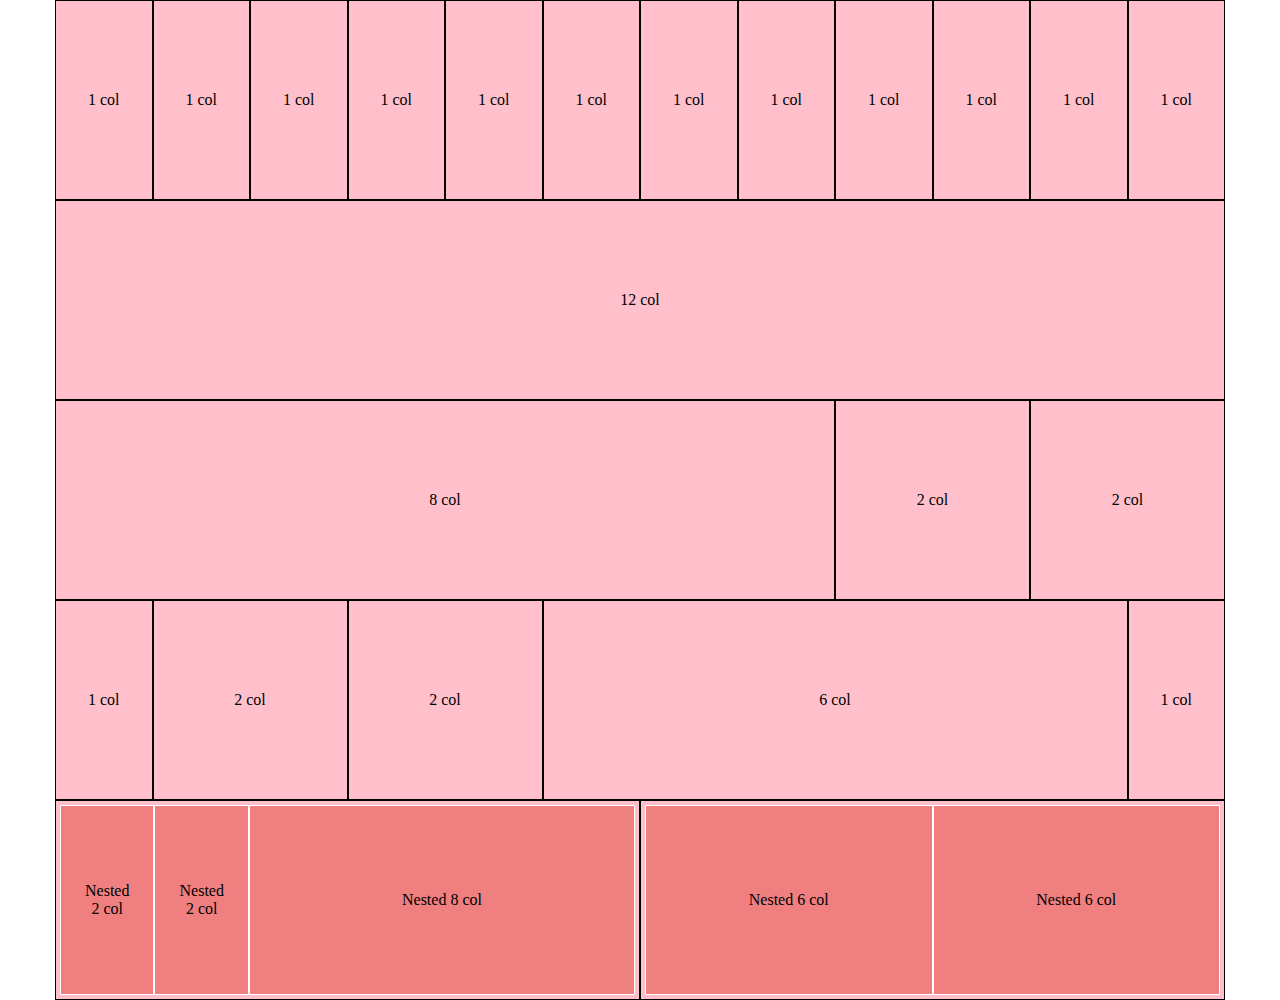
<file: index.html>
<!DOCTYPE html>
<html lang="en" dir="ltr">
  <head>
    <meta charset="utf-8">
    <title>12-Bool Framework</title>

    <link rel="stylesheet" href="./assets/12-bool-framework.css">
    <link rel="stylesheet" href="./assets/master.css">
  </head>
  <body class="">
    <div class="container bg-pink">
      <div class="col-1">
        <div class="text-center">
          1 col
        </div>
      </div>
      <div class="col-1">
        <div class="text-center">
          1 col
        </div>
      </div>
      <div class="col-1">
        <div class="text-center">
          1 col
        </div>
      </div>
      <div class="col-1">
        <div class="text-center">
          1 col
        </div>
      </div>
      <div class="col-1">
        <div class="text-center">
          1 col
        </div>
      </div>
      <div class="col-1">
        <div class="text-center">
          1 col
        </div>
      </div>
      <div class="col-1">
        <div class="text-center">
          1 col
        </div>
      </div>
      <div class="col-1">
        <div class="text-center">
          1 col
        </div>
      </div>
      <div class="col-1">
        <div class="text-center">
          1 col
        </div>
      </div>
      <div class="col-1">
        <div class="text-center">
          1 col
        </div>
      </div>
      <div class="col-1">
        <div class="text-center">
          1 col
        </div>
      </div>
      <div class="col-1">
        <div class="text-center">
          1 col
        </div>
      </div>
    </div>
    <div class="container bg-pink">
      <div class="col-12">
        <div class="text-center">
          12 col
        </div>
      </div>
    </div>
      <div class="container bg-pink">
        <div class="col-8">
          <div class="text-center">
            8 col
          </div>
        </div>
        <div class="col-2">
          <div class="text-center">
            2 col
          </div>
        </div>
        <div class="col-2">
          <div class="text-center">
            2 col
          </div>
        </div>
      </div>
      <div class="container bg-pink">
      <div class="col-1">
        <div class="text-center">
          1 col
        </div>
      </div>
      <div class="col-2">
        <div class="text-center">
          2 col
        </div>
      </div>
      <div class="col-2">
        <div class="text-center">
          2 col
        </div>
      </div>
      <div class="col-6">
        <div class="text-center">
          6 col
        </div>
      </div>
      <div class="col-1">
        <div class="text-center">
          1 col
        </div>
      </div>
      </div>
      <div class="container bg-pink">
        <div class="col-6">
          <div class="container p-tl">
            <div class="col-2 bg-reddish b-w h-190 w-2">
              <div class="text-center">
                Nested 2 col
              </div>
            </div>
            <div class="col-2 bg-reddish b-w h-190 w-2">
              <div class="text-center">
                Nested 2 col
              </div>
            </div>
            <div class="col-8 bg-reddish b-w h-190">
              <div class="text-center">
                Nested 8 col
              </div>
            </div>
          </div>
        </div>
        <div class="col-6">
          <div class="container p-tl">
            <div class="col-6 bg-reddish b-w h-190 w-3">
              <div class="text-center">
                Nested 6 col
              </div>
            </div>
            <div class="col-6 bg-reddish b-w h-190 w-3">
              <div class="text-center">
                Nested 6 col
              </div>
            </div>
          </div>
        </div>
      </div>
  </body>
</html>
</file>
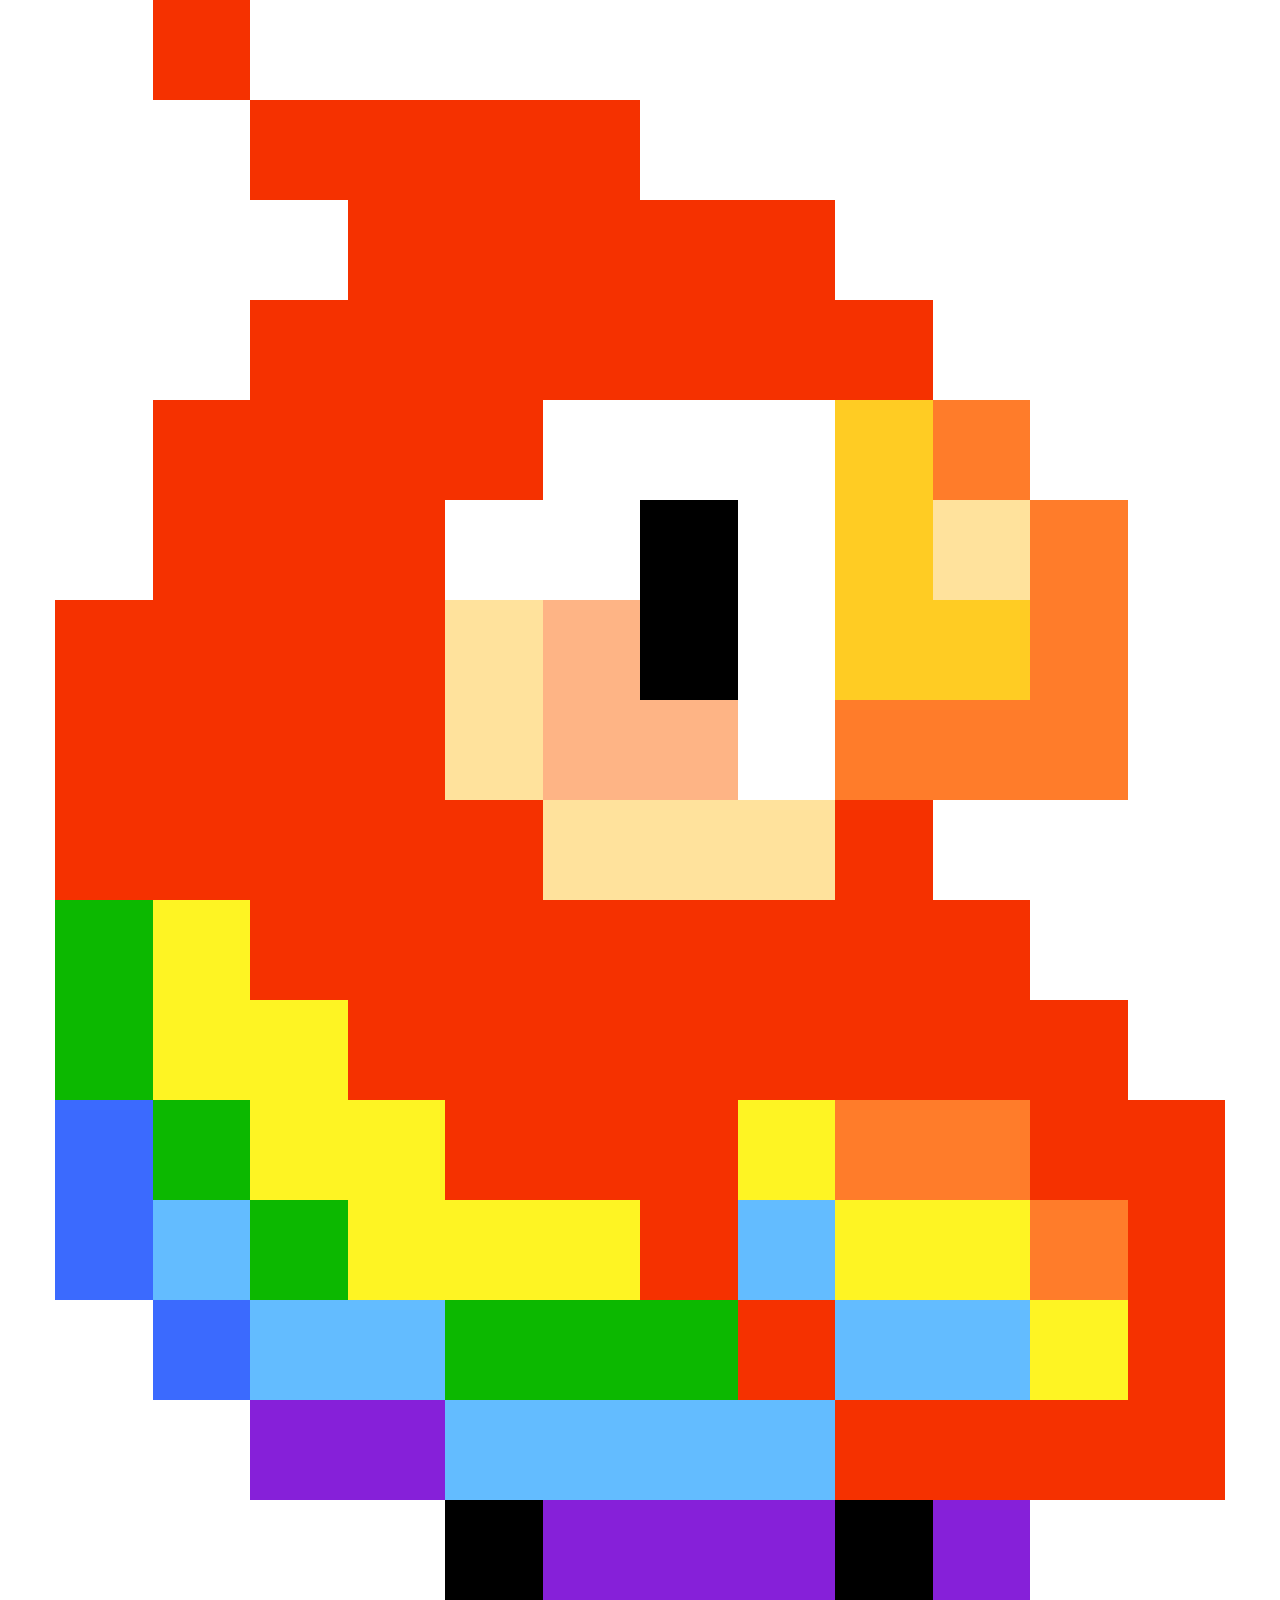
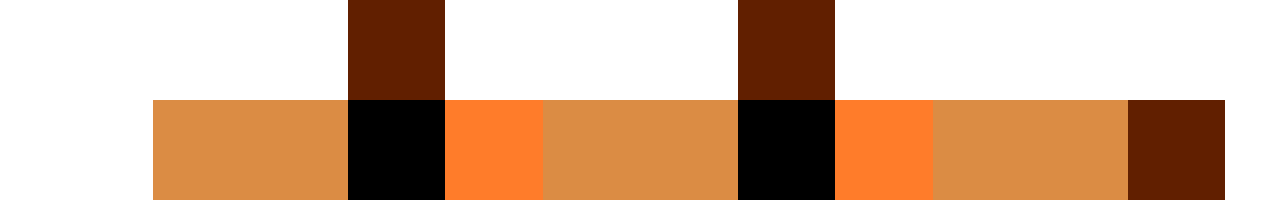
<file: bonus/index.html>
<!DOCTYPE html>
<html lang="en" dir="ltr">
  <head>
    <meta charset="utf-8">
    <title>Parrot</title>

    <link rel="stylesheet" href="./12-bool-framework.css">
    <link rel="stylesheet" href="./master.css">
  </head>
  <body class="">
    <div class="container">
      <div class="col-1 col-offset-1 bg-red"></div>
    </div>
      <div class="container">
        <div class="col-4 col-offset-2 bg-red"></div>
      </div>
      <div class="container">
        <div class="col-5 col-offset-3 bg-red"></div>
      </div>
      <div class="container">
        <div class="col-7 col-offset-2 bg-red"></div>
      </div>
      <div class="container">
        <div class="col-4 col-offset-1 bg-red"></div>
        <div class="col-1 col-offset-3 bg-yellow"></div>
        <div class="col-1 bg-orange"></div>
      </div>
      <div class="container">
        <div class="col-3 col-offset-1 bg-red"></div>
        <div class="col-1 col-offset-2 bg-black"></div>
        <div class="col-1 col-offset-1 bg-yellow"></div>
        <div class="col-1 bg-light-yellow"></div>
        <div class="col-1 bg-orange"></div>
      </div>
      <div class="container">
        <div class="col-4 bg-red"></div>
        <div class="col-1 bg-light-yellow"></div>
        <div class="col-1 bg-beige"></div>
        <div class="col-1 bg-black"></div>
        <div class="col-2 col-offset-1 bg-yellow"></div>
        <div class="col-1 bg-orange"></div>
      </div>
      <div class="container">
        <div class="col-4 bg-red"></div>
        <div class="col-1 bg-light-yellow"></div>
        <div class="col-2 bg-beige"></div>
        <div class="col-3 col-offset-1 bg-orange"></div>

      </div>
      <div class="container">
        <div class="col-5 bg-red"></div>
        <div class="col-3 bg-light-yellow"></div>
        <div class="col-1 bg-red"></div>
      </div>
      <div class="container">
        <div class="col-1 bg-green"></div>
        <div class="col-1 bg-bright-yellow"></div>
        <div class="col-8 bg-red"></div>
      </div>
      <div class="container">
        <div class="col-1 bg-green"></div>
        <div class="col-2 bg-bright-yellow"></div>
        <div class="col-8 bg-red"></div>
      </div>
      <div class="container">
        <div class="col-1 bg-blue"></div>
        <div class="col-1 bg-green"></div>
        <div class="col-2 bg-bright-yellow"></div>
        <div class="col-3 bg-red"></div>
        <div class="col-1 bg-bright-yellow"></div>
        <div class="col-2 bg-orange"></div>
        <div class="col-2 bg-red"></div>
      </div>
      <div class="container">
        <div class="col-1 bg-blue"></div>
        <div class="col-1 bg-light-blue"></div>
        <div class="col-1 bg-green"></div>
        <div class="col-3 bg-bright-yellow"></div>
        <div class="col-1 bg-red"></div>
        <div class="col-1 bg-light-blue"></div>
        <div class="col-2 bg-bright-yellow"></div>
        <div class="col-1 bg-orange"></div>
        <div class="col-1 bg-red"></div>
      </div>
      <div class="container">
        <div class="col-1 col-offset-1 bg-blue"></div>
        <div class="col-2 bg-light-blue"></div>
        <div class="col-3 bg-green"></div>
        <div class="col-1 bg-red"></div>
        <div class="col-2 bg-light-blue"></div>
        <div class="col-1 bg-bright-yellow"></div>
        <div class="col-1 bg-red"></div>
      </div>
      <div class="container">
        <div class="col-2 col-offset-2 bg-purple"></div>
        <div class="col-4 bg-light-blue"></div>
        <div class="col-4 bg-red"></div>
      </div>
      <div class="container">
        <div class="col-1 col-offset-4 bg-black"></div>
        <div class="col-3 bg-purple"></div>
        <div class="col-1 bg-black"></div>
        <div class="col-1 bg-purple"></div>
      </div>
      <div class="container">
        <div class="col-1 col-offset-3 bg-brown"></div>
        <div class="col-1 col-offset-3 bg-brown"></div>
      </div>
      <div class="container">
        <div class="col-2 col-offset-1 bg-light-brown"></div>
        <div class="col-1 bg-black"></div>
        <div class="col-1 bg-orange"></div>
        <div class="col-2 bg-light-brown"></div>
        <div class="col-1 bg-black"></div>
        <div class="col-1 bg-orange"></div>
        <div class="col-2 bg-light-brown"></div>
        <div class="col-1 bg-brown"></div>
      </div>

  </body>
</html>
</file>
<file: assets/12-bool-framework.css>
body.debug .container [class*=col-] {
  height: 200px;
  background-color: red;
  border: 1px solid black;
}

/* FRAMEWORK */
* {
  margin: 0;
  padding: 0;
  box-sizing: border-box;
}

.container {
  max-width: 1170px;
  margin: 0 auto;
}

.container::after {
  content:"";
  display: table;
  clear: both;
}

[class*="col-"] {
  float: left;
}

.col-1 {
  width: calc(100% / 12);
}

.col-2 {
  width: calc(100% / 12 * 2);
}

.col-3 {
  width: 25%;
}

.col-4 {
  width: calc(100% / 12 * 4);
}

.col-5 {
  width: calc(100% / 12 * 5);
}

.col-6 {
  width: 50%;
}

.col-7 {
  width: calc(100% / 12 * 7);
}

.col-8 {
  width: calc(100% / 12 * 8);
}

.col-9 {
  width: 75%;
}

.col-10 {
  width: calc(100% / 12 * 10);
}

.col-11 {
  width: calc(100% / 12 *11);
}

.col-12 {
  width: 100%;
}

.col-offset-1 {
  margin-left: calc(100% / 12);
}

.col-offset-2 {
  margin-left: calc(100% / 12 * 2);
}

.col-offset-3 {
  margin-left: 25%;
}

.col-offset-4 {
  margin-left: calc(100% / 12 * 4);
}

.col-offset-5 {
  margin-left: calc(100% / 12 * 5);
}

.col-offset-6 {
  margin-left: 50%;
}

.col-offset-7 {
  margin-left: calc(100% / 12 * 7);
}

.col-offset-8 {
  margin-left: calc(100% / 12 * 8);
}

.col-offset-9 {
  margin-left: 75%;
}

.col-offset-10 {
  margin-left: calc(100% / 12 * 10);
}

.col-offset-11 {
  margin-left: calc(100% / 12 *11);
}

.col-offset-12 {
  margin-left: 100%;
}
</file>
<file: assets/master.css>
[class*=col-] {
  height: 200px;
  border: 1px solid black;
  position: relative;
}

.text-center {
  text-align: center;
  position: absolute;
  top: 50%;
  left: 50%;
  transform: translate(-50%, -50%);
}

.bg-pink {
  background-color: #FFC0CB;
}

.bg-reddish {
  background-color: #F07F80;
}

.b-w {
  border: 1px solid #FFFFFF;
}

.h-190 {
  height: 190px;
}

.w-2 {
    width: calc((100% / 12 * 2) - 2px);
}

.w-3 {
    width: calc(50% - 2px);
}

.p-tl {
  padding-top: 4px;
  padding-left: 4px;
}
</file>
<file: bonus/12-bool-framework.css>
body.debug .container [class*=col-] {
  height: 200px;
  background-color: red;
  border: 1px solid black;
}

/* FRAMEWORK */
* {
  margin: 0;
  padding: 0;
  box-sizing: border-box;
}

.container {
  max-width: 1170px;
  margin: 0 auto;
}

.container::after {
  content:"";
  display: table;
  clear: both;
}

[class*="col-"] {
  float: left;
}

.col-1 {
  width: calc(100% / 12);
}

.col-2 {
  width: calc(100% / 12 * 2);
}

.col-3 {
  width: 25%;
}

.col-4 {
  width: calc(100% / 12 * 4);
}

.col-5 {
  width: calc(100% / 12 * 5);
}

.col-6 {
  width: 50%;
}

.col-7 {
  width: calc(100% / 12 * 7);
}

.col-8 {
  width: calc(100% / 12 * 8);
}

.col-9 {
  width: 75%;
}

.col-10 {
  width: calc(100% / 12 * 10);
}

.col-11 {
  width: calc(100% / 12 *11);
}

.col-12 {
  width: 100%;
}

.col-offset-1 {
  margin-left: calc(100% / 12);
}

.col-offset-2 {
  margin-left: calc(100% / 12 * 2);
}

.col-offset-3 {
  margin-left: 25%;
}

.col-offset-4 {
  margin-left: calc(100% / 12 * 4);
}

.col-offset-5 {
  margin-left: calc(100% / 12 * 5);
}

.col-offset-6 {
  margin-left: 50%;
}

.col-offset-7 {
  margin-left: calc(100% / 12 * 7);
}

.col-offset-8 {
  margin-left: calc(100% / 12 * 8);
}

.col-offset-9 {
  margin-left: 75%;
}

.col-offset-10 {
  margin-left: calc(100% / 12 * 10);
}

.col-offset-11 {
  margin-left: calc(100% / 12 *11);
}

.col-offset-12 {
  margin-left: 100%;
}
</file>
<file: bonus/master.css>
[class*="col-"] {
  height: 100px;
}

.bg-red {
  background-color: #F53100;
}

.bg-yellow {
  background-color: #FFCC23;
}

.bg-orange {
  background-color: #FF7C2A;
}

.bg-black {
  background-color: #000000;
}

.bg-light-yellow {
  background-color: #FFE29C;
}

.bg-beige {
  background-color: #FEB485;
}

.bg-green {
  background-color: #0CB800;
}

.bg-bright-yellow {
  background-color: #FEF423;
}

.bg-blue {
  background-color: #3B6AFE;
}

.bg-light-blue {
  background-color: #63BCFF;
}

.bg-purple {
  background-color: #8620D9;
}

.bg-brown {
  background-color: #611F00;
}

.bg-light-brown {
  background-color: #DB8C44;
}
</file>
